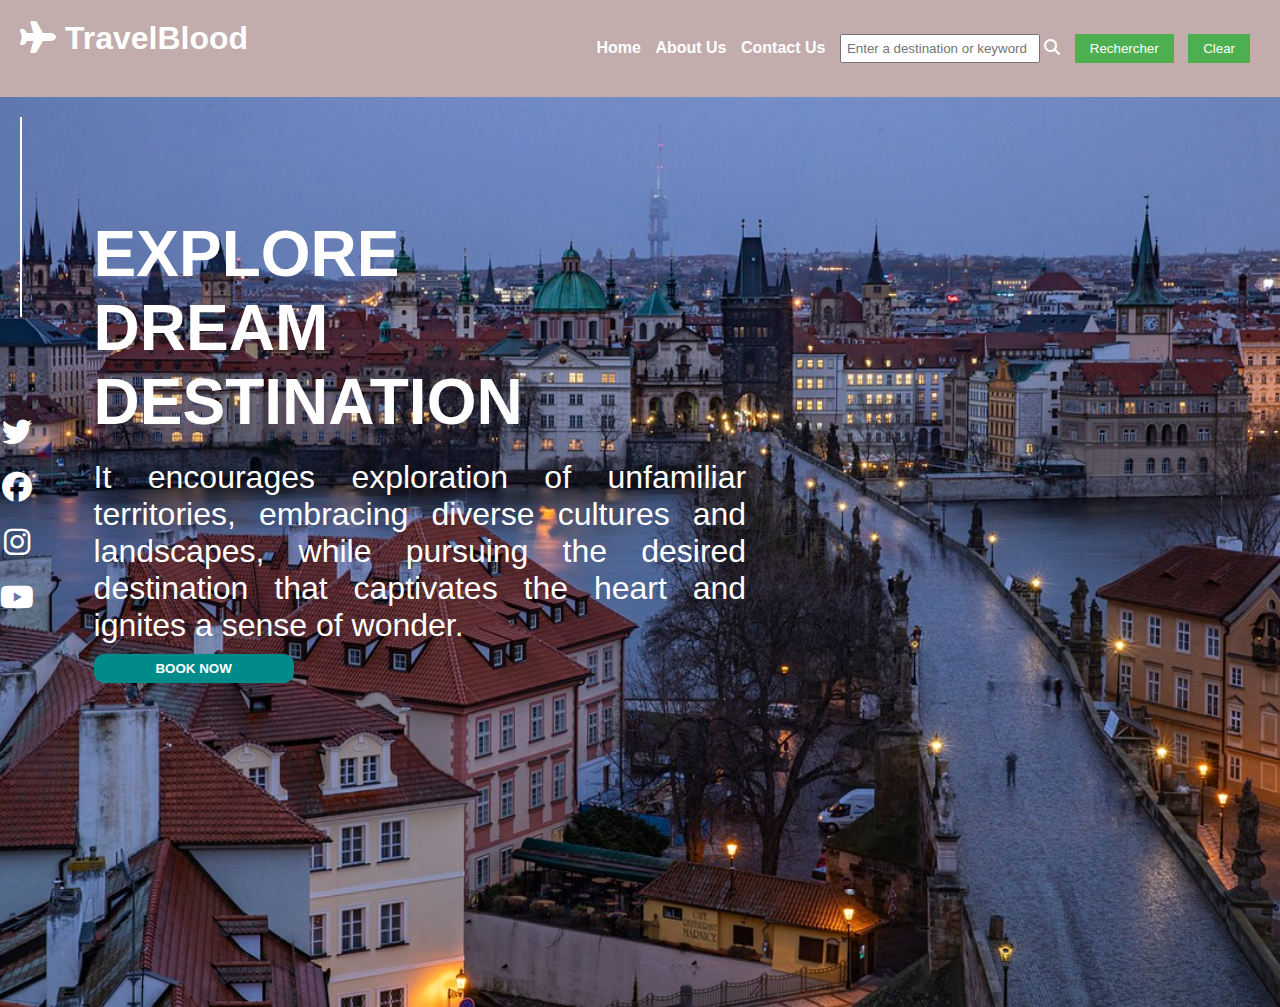
<file: index.html>
<!DOCTYPE html>
<html lang="en">

<head>
  <meta charset="UTF-8">
  <title>TravelBlood</title>
  <link rel="stylesheet" href="./travel_recommendation.css">
  <link href="https://cdnjs.cloudflare.com/ajax/libs/font-awesome/6.5.0/css/all.min.css" rel="stylesheet">
</head>

<body>
  <nav>
    <h1><i class="fas fa-plane"></i> TravelBlood</h1>
    <ul>
      <li><a href="./index.html" id="home">Home </a></li>
      <li><a href="./travel_recommendation_about.html" id="contact">About Us</a></li>
      <li><a href="./travel_recommendation_contact.html" id="contact">Contact Us</a></li>
      <li><input type="text" id="conditionInput" placeholder="Enter a destination or keyword"> <i class="fas fa-search"></i> </li>
      <li><button id='btnSearch1'>Rechercher</button>
      <li><button id='btnClear'>Clear</button>
      </li>

    </ul>
  </nav>
  <div class="container">
    <div class="bloc" style="width: 5%;text-align: center;">

      <div class="vertical-line"></div>
      
      <div class="vertical-icon">
        <i class="fab fa-twitter"></i>
        <i class="fab fa-facebook"></i> 
        <i class="fab fa-instagram"></i> 
        <i class="fab fa-youtube"></i>
        
      </div>
      
    </div>
    <div class="bloc" style="width: 55%;margin-top:100px;">

      <h1>EXPLORE <br> DREAM <br> DESTINATION</h1>
      <p style="text-align: justify;">
        It encourages exploration of unfamiliar territories, embracing diverse cultures and landscapes, while pursuing
        the desired destination that captivates the heart and ignites a sense of wonder.
      </p>

      <button style="font-weight: bold;width:200px">BOOK NOW </button>
      
    </div>
    <div class="bloc" style=" width: 40%;">

      <div class="searchCondition">
        <div id="result"></div>
      </div>
      

    </div>
  </div>
  <script src="./travel_recommendation.js"></script>
</body>

</html>
</file>
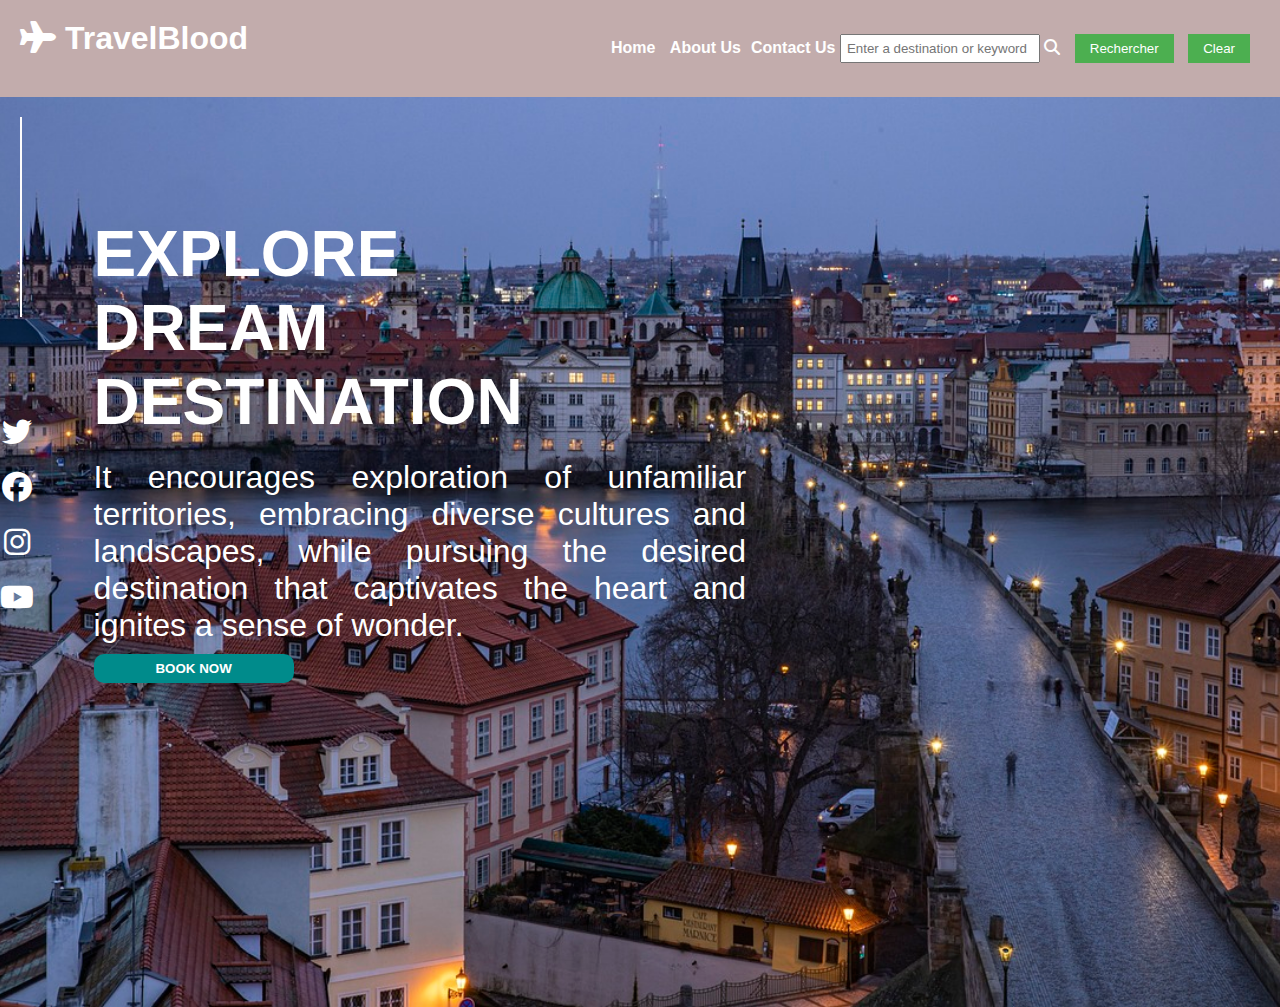
<file: travel_recommendation.html>
<!DOCTYPE html>
<html lang="en">

<head>
  <meta charset="UTF-8">
  <title>Données d'analyse de santé</title>
  <link rel="stylesheet" href="./travel_recommendation.css">
  <link href="https://cdnjs.cloudflare.com/ajax/libs/font-awesome/6.5.0/css/all.min.css" rel="stylesheet">
</head>

<body>
  <nav>
    <h1><i class="fas fa-plane"></i> TravelBlood</h1>
    <ul>
      <li><a href="./travel_recommendation.html" id="home">Home </a></li>
      <li><a href="./travel_recommendation_about.html" id="contact">About Us</a></li <li><a
        href="./travel_recommendation_contact.html" id="contact">Contact Us</a></li>
      <li><input type="text" id="conditionInput" placeholder="Enter a destination or keyword"> <i class="fas fa-search"></i> </li>
      <li><button id='btnSearch1'>Rechercher</button>
      <li><button id='btnSearch'>Clear</button>
      </li>

    </ul>
  </nav>
  <div class="container">
    <div class="bloc" style="width: 5%;text-align: center;">

      <div class="vertical-line"></div>
      
      <div class="vertical-icon">
        <i class="fab fa-twitter"></i>
        <i class="fab fa-facebook"></i> 
        <i class="fab fa-instagram"></i> 
        <i class="fab fa-youtube"></i>
        
      </div>
      
    </div>
    <div class="bloc" style="width: 55%;margin-top:100px;">

      <h1>EXPLORE <br> DREAM <br> DESTINATION</h1>
      <p style="text-align: justify;">
        It encourages exploration of unfamiliar territories, embracing diverse cultures and landscapes, while pursuing
        the desired destination that captivates the heart and ignites a sense of wonder.
      </p>

      <button style="font-weight: bold;width:200px">BOOK NOW </button>
      
    </div>
    <div class="bloc" style=" width: 40%;">

      <div class="searchCondition">
        <div id="result"></div>
      </div>
      

    </div>
  </div>
  <script src="./travel_recommendation.js"></script>
</body>

</html>
</file>
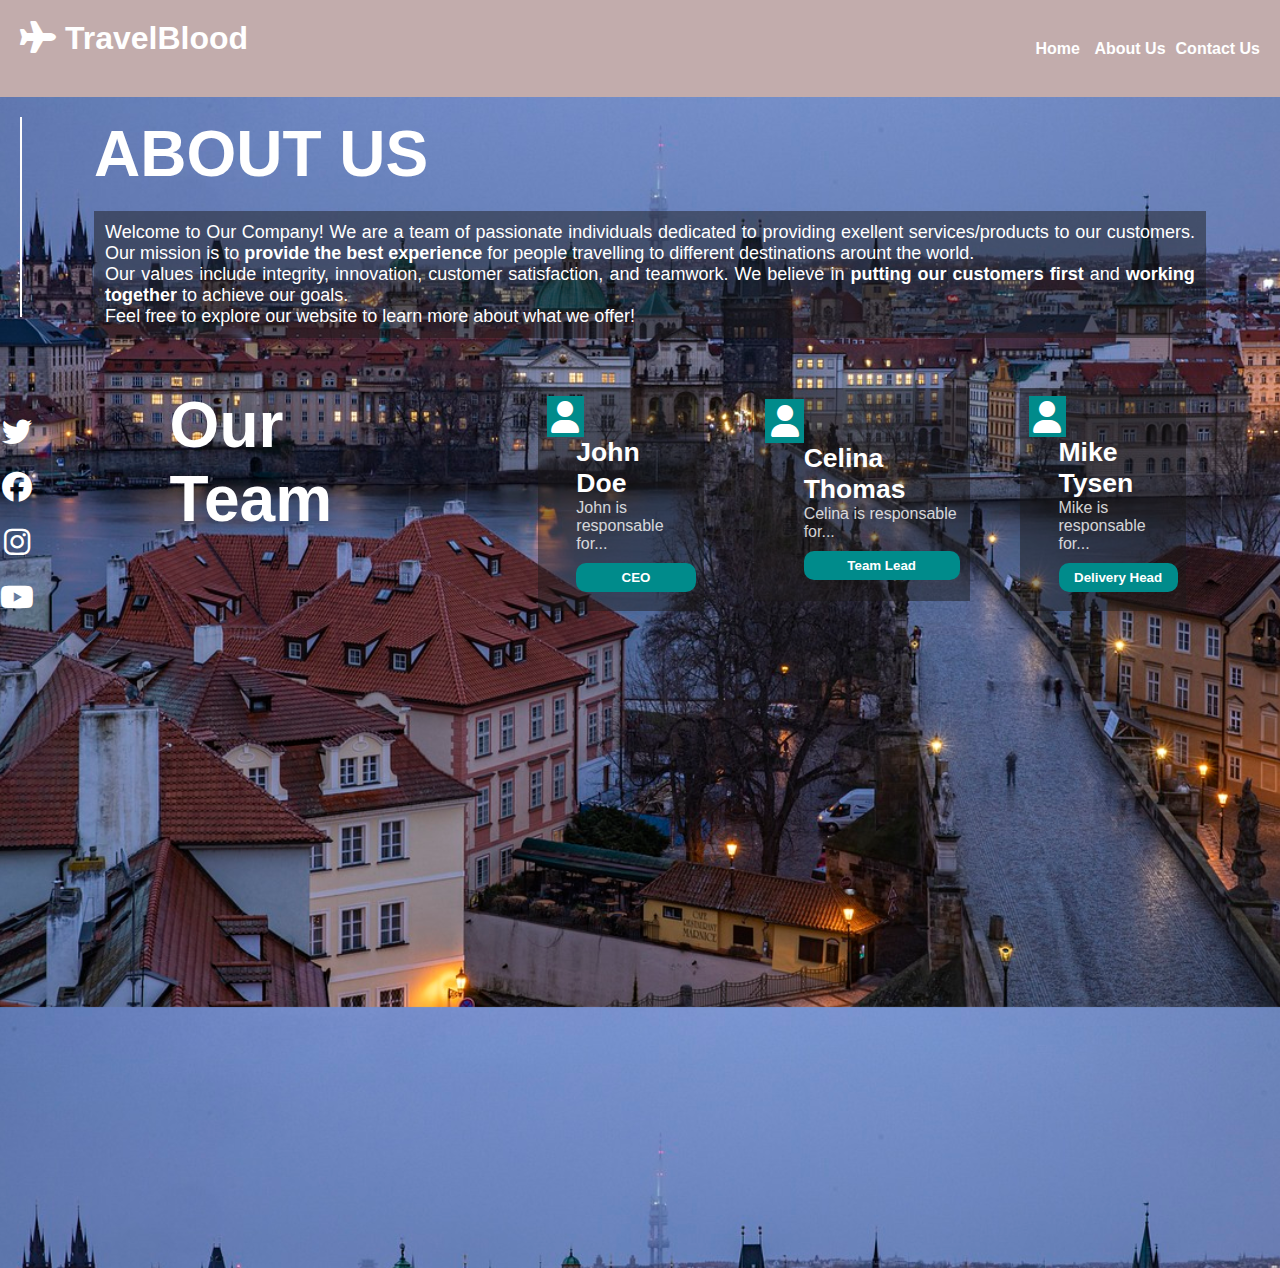
<file: travel_recommendation_about.html>
<!DOCTYPE html>
<html lang="en">

<head>
    <meta charset="UTF-8">
    <title>Données d'analyse de santé</title>
    <link rel="stylesheet" href="./travel_recommendation.css">
    <link href="https://cdnjs.cloudflare.com/ajax/libs/font-awesome/6.5.0/css/all.min.css" rel="stylesheet">
</head>

<body>
    <nav>
        <h1><i class="fas fa-plane"></i> TravelBlood</h1>
        <ul>
            <li><a href="./index.html" id="home">Home </a></li>
            <li><a href="./travel_recommendation_about.html" id="contact">About Us</a></li <li><a
                href="./travel_recommendation_contact.html" id="contact">Contact Us</a></li>

        </ul>
    </nav>
    <div class="container">
        <div class="bloc" style="width: 5%;text-align: center;">

            <div class="vertical-line"></div>

            <div class="vertical-icon">
                <i class="fab fa-twitter"></i>
                <i class="fab fa-facebook"></i>
                <i class="fab fa-instagram"></i>
                <i class="fab fa-youtube"></i>

            </div>

        </div>
        <div class="bloc" style="width: 90%;">

            <h1>ABOUT US</h1>
            <p style="text-align: justify;font-size:large;background-color: rgba(27, 26, 26, 0.479);padding: 1%;">
                Welcome to Our Company! We are a team of passionate individuals dedicated to providing exellent
                services/products to our customers. Our mission is to <strong>provide the best experience</strong> for
                people travelling to different destinations arount the world. <br>
                Our values include integrity, innovation, customer satisfaction, and teamwork. We believe in
                <strong>putting our customers first</strong> and <strong>working together</strong> to achieve our goals.
                <br>
                Feel free to explore our website to learn more about what we offer!
            </p>
            <div class="container" style="margin-top: 30px;margin-left: 5%;">
                <div class="bloc" style="width: 35%;text-align: left;">
                    <h1>Our <br> Team</h1>
                </div>
                <div class="bloc" style="width: 20%;">
                    <div style="background-color: rgba(27, 26, 26, 0.479);padding: 5%;">
                        <i class="fas fa-user" style="background-color: darkcyan; padding: 3%;"></i>
                        <div style="margin-left: 20%;">
                            <h5>John Doe</h5>
                            <p style="font-size: medium;opacity: 80%;">John is responsable for...</p>
                            <button>CEO</button>
                        </div>
                    </div>
                </div>
                <div class="bloc" style="width: 25%;">
                    <div style="background-color: rgba(27, 26, 26, 0.479);padding: 5%;">
                        <i class="fas fa-user" style="background-color: darkcyan; padding: 3%;"></i>
                        <div style="margin-left: 20%;">
                            <h5>Celina Thomas</h5>
                            <p style="font-size: medium;opacity: 80%;">Celina is responsable for...</p>
                            <button>Team Lead</button>
                        </div>
                    </div>
                </div>
                <div class="bloc" style="width: 20%;">
                    <div style="background-color: rgba(27, 26, 26, 0.479);padding: 5%;">
                        <i class="fas fa-user" style="background-color: darkcyan; padding: 3%;"></i>
                        <div style="margin-left: 20%;">
                            <h5>Mike Tysen</h5>
                            <p style="font-size: medium;opacity: 80%;">Mike is responsable for...</p>
                            <button>Delivery Head</button>
                        </div>
                    </div>
                </div>
            </div>
        </div>
    </div>
    <script src="./travel_recommendation.js"></script>
</body>

</html>
</file>
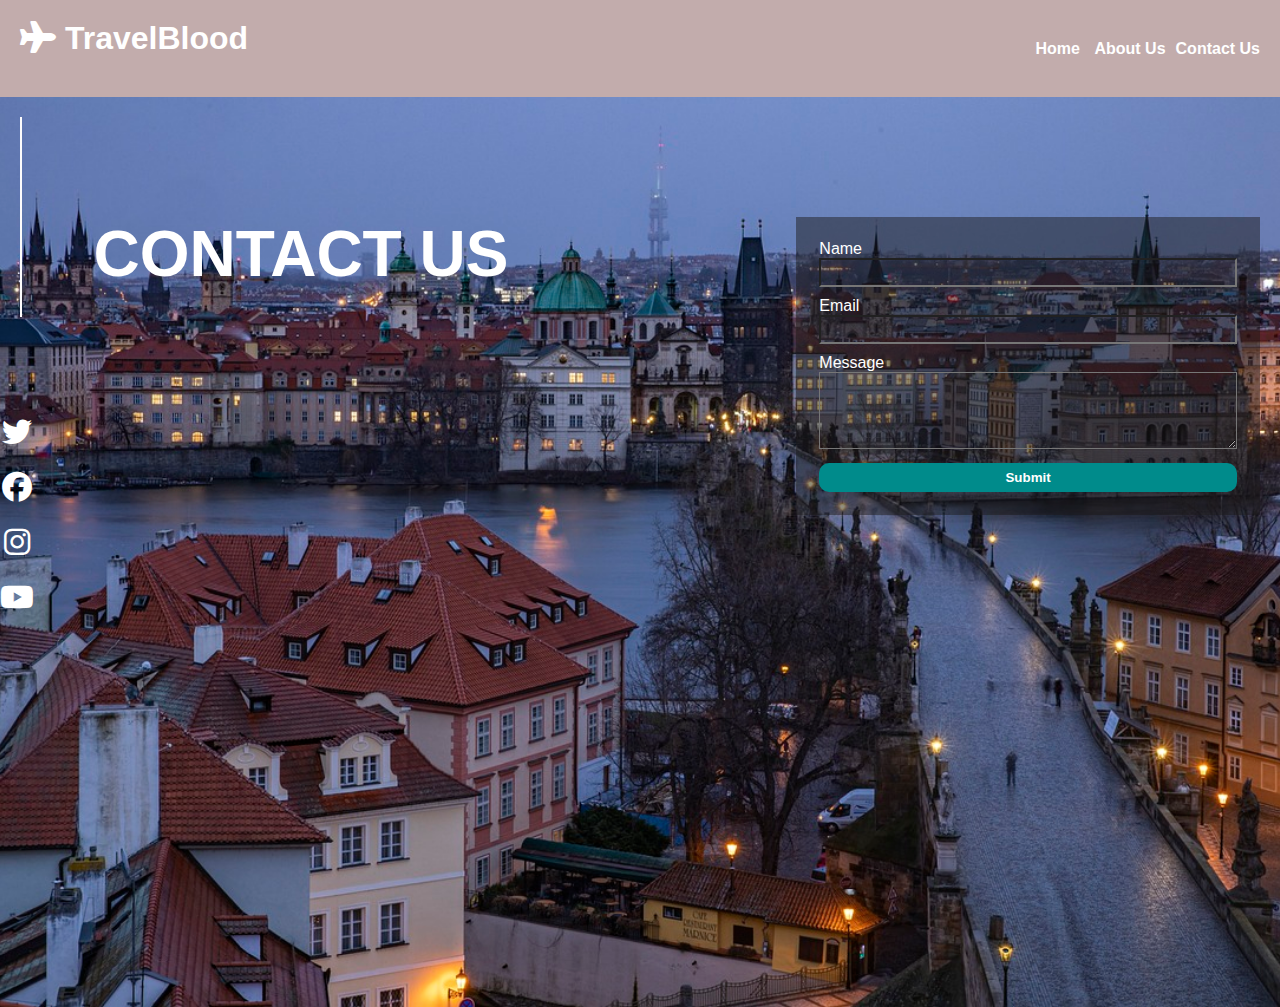
<file: travel_recommendation_contact.html>
<!DOCTYPE html>
<html lang="en">

<head>
  <meta charset="UTF-8">
  <title>Données d'analyse de santé</title>
  <link rel="stylesheet" href="./travel_recommendation.css">
  <link href="https://cdnjs.cloudflare.com/ajax/libs/font-awesome/6.5.0/css/all.min.css" rel="stylesheet">
</head>

<body>
  <nav>
    <h1><i class="fas fa-plane"></i> TravelBlood</h1>
    <ul>
      <li><a href="./index.html" id="home">Home </a></li>
      <li><a href="./travel_recommendation_about.html" id="contact">About Us</a></li <li><a
        href="./travel_recommendation_contact.html" id="contact">Contact Us</a></li>
      </li>

    </ul>
  </nav>
  <div class="container">
    <div class="bloc" style="width: 5%;text-align: center;">

      <div class="vertical-line"></div>
      
      <div class="vertical-icon">
        <i class="fab fa-twitter"></i>
        <i class="fab fa-facebook"></i> 
        <i class="fab fa-instagram"></i> 
        <i class="fab fa-youtube"></i>
        
      </div>
      
    </div>
    <div class="bloc" style="width: 55%;margin-top:100px;">

      <h1>CONTACT US</h1>
      
    </div>
    <div class="bloc" style=" width: 40%;margin-top: 100px;">

      <div class="searchCondition" style="background-color: rgba(27, 26, 26, 0.479);padding: 5%;">

        <form id="contactForm">
          <div>
            <label for="name">Name</label><br>
            <input type="text" id="name" name="name" style="width: 100%;background-color: transparent;color: white;" required>
          </div>
          <div>
            <label for="email">Email</label><br>
            <input type="email" id="email" name="email" style="width: 100%;background-color: transparent;color: white;" required>
          </div>
          <div>
            <label for="message">Message</label><br>
            <textarea id="message" name="message" rows="5" style="width: 100%;background-color: transparent;" required></textarea>
          </div>
          <button type="submit" onclick="thankyou()" >Submit</button>
        </form>
        <script>
          function thankyou(){
              alert('Merci de nous avoir contactés !')
          }
        </script>
        
      </div>
      

    </div>
  </div>
  <script src="./travel_recommendation.js"></script>
</body>

</html>
</file>
<file: travel_recommendation.css>
/* Basic CSS for the navigation bar */

* {
  margin: 0;
  padding: 0;
  box-sizing: border-box;
  color: white;
}

body {
  background: linear-gradient(rgba(255, 255, 255, 0), rgba(255, 255, 255, 0)),
    url('./images/tbg.jpg');
  background-size: cover;
  background-position: center;

  font-family: Arial, sans-serif;

}

.container {
  display: flex;
  height: 100vh;
  /* Hauteur de la page */
}

.bloc {
  padding: 20px;
}

.bloc:not(:last-child) {
  margin-right: 10px;
  /* Espacement entre les colonnes */
}

.bloc:nth-child(2) {
  font-family: Arial, Helvetica, sans-serif;
  font-size: xx-large;
  
}



.vertical-line {
  border-left: 2px solid rgb(253, 252, 252);
  /* Changez la couleur et l'épaisseur */
  height: 200px;
  /* Ajustez la hauteur */

}

.vertical-icon {
  display: flex;
  flex-direction: column;
  /* Arrange les icônes en colonne */
  gap: 25px;
  /* Espacement entre les icônes */
  font-size: 30px;
  /* Taille des icônes */
  margin-top: 100px;
  margin-left: -30px;
}


nav {
  background-color: #c2acac;
  padding: 20px;
  display: flex;
  align-items: center;
  justify-content: space-between;

}

nav ul {
  list-style-type: none;
  /* padding: 0; */
}

nav ul li {
  display: inline;
  margin-right: 10px;
  
}

nav a {
  text-decoration: none;
  color: white;
  font-weight: bold;
}

/* Basic CSS for the form elements */


h1 {
  margin-bottom: 20px;
}

div {
  margin-bottom: 10px;
}


input[type="text"],
input[type="number"],
input[type="email"],
select {
  width: 200px;
  padding: 5px;
  color: black;
}

button {
  padding: 7px 15px;
  background-color: #4CAF50;
  color: white;
  border: none;
  cursor: pointer;
}

.bloc button {
  width: 100%;
  font-weight: bold;
  background-color:darkcyan;
  border-radius: 10px;
}

button:hover {
  background-color: #45a049;
}

/* Basic CSS for the report section */
h2 {
  margin-top: 30px;
}

#report,
#result {
  padding: 10px;
  max-width: 400px;
  word-wrap: break-word;
}

#result {
  height: 400px;
  width: 500px;
  display: flex;
  align-items: center;
  justify-content: space-around;
  flex-direction: column;
}

#result img {
  width: 200px;
  height: 100px;
}
</file>
